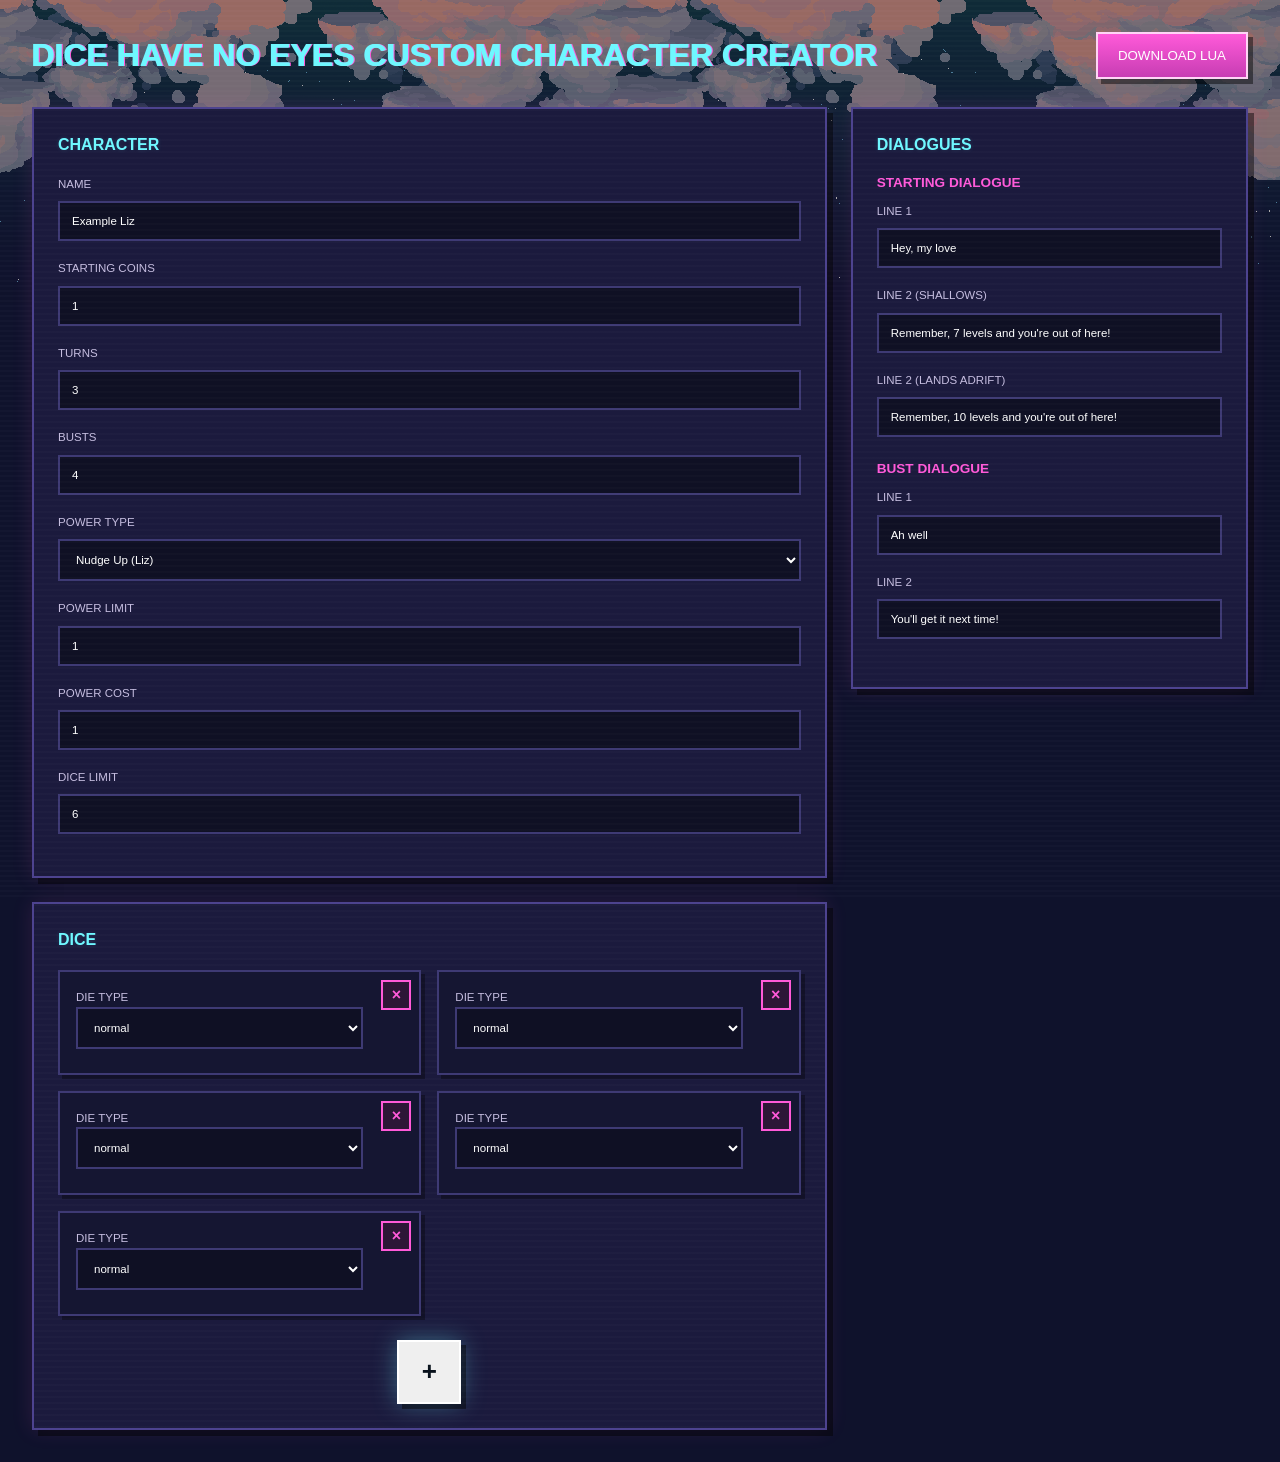
<file: dhne/ccreator/index.html>
<!DOCTYPE html>
<html lang="en">
<head>
    <meta charset="UTF-8">
    <meta name="viewport" content="width=device-width, initial-scale=1.0">
    <title>Character Config Generator</title>

    <link rel="stylesheet" href="style.css">
</head>
<body>

    <div class="page">

        <header class="topbar">
            <h1>Dice Have No Eyes custom character creator</h1>

            <button
                class="download-btn"
                type="button"
                onclick="downloadLua()">
                Download Lua
            </button>
        </header>

        <div class="editor-layout">

            <div class="main-column">

                <section class="card">
                    <h2>Character</h2>
                    <div id="fields"></div>
                </section>

                <section class="card">
                    <div class="section-header">
                        <h2>Dice</h2>
                    </div>

                    <div id="diceContainer"></div>

                    <button
                        type="button"
                        class="add-dice-btn"
                        onclick="addDie()">
                        +
                    </button>
                </section>

            </div>

            <div class="side-column">

                <section class="card">
                    <h2>Dialogues</h2>

                    <div id="dialogueFields"></div>
                </section>

            </div>

        </div>

    </div>

    <script src="script.js"></script>

</body>
</html>
</file>
<file: dhne/ccreator/style.css>
@import url('https://fonts.googleapis.com/css2?family=VT323&display=swap');

:root {
    --bg-dark: #080814;
    --bg-mid: #12152c;
    --bg-panel: #1b1a3d;

    --pink: #ff5ad9;
    --pink-dark: #c73db3;

    --cyan: #6ff7ff;
    --purple: #8f73ff;

    --text: #f6f2ff;
    --muted: #c5bddf;

    --border: #4d438f;
}

* {
    box-sizing: border-box;
}

html {
    image-rendering: pixelated;
}

body {
    margin: 0;
    padding: 32px;

    min-height: 100vh;

    font-family: "Pixelify Sans", sans-serif;
    color: var(--text);

    background:
        url("night_sky.png") center top repeat-x;

	background-size:
		auto auto,
		auto 100vh;

    background-color: #0F122C;

    overflow-x: hidden;
    position: relative;
}

body::before {
    content: "";

    position: fixed;
    top: 0;
    left: 0;
    right: 0;

    height: 180px;

    background:
        url("clouds_night.png") top center repeat-x;

    pointer-events: none;
    z-index: 0;
}

.page {
    position: relative;
    z-index: 1;

    max-width: 1400px;
    margin: 0 auto;
}

/* CRT scanlines */
body::after {
    content: "";

    position: fixed;
    inset: 0;

    background:
        repeating-linear-gradient(
            to bottom,
            rgba(255,255,255,0.03),
            rgba(255,255,255,0.03) 2px,
            transparent 2px,
            transparent 5px
        );

    opacity: .65;
    pointer-events: none;
}

.topbar {
    display: flex;
    justify-content: space-between;
    align-items: center;

    margin-bottom: 28px;
}

h1 {
    margin: 0;

    font-size: 2rem;
    line-height: 1.4;

    color: var(--cyan);

    text-transform: uppercase;

	text-shadow:
		-1px 0 var(--cyan),
		1px 0 var(--pink);
}

h2 {
    margin-top: 0;
    margin-bottom: 18px;

    font-size: 1rem;
    line-height: 1.5;

    color: var(--cyan);

    text-transform: uppercase;

	text-shadow:
		0 0 4px rgba(111,247,255,.15);
}

h3 {
    margin-top: 0;

    color: var(--pink);

    font-size: 0.85rem;

    text-transform: uppercase;
}

.card {
    position: relative;

    background: var(--bg-panel);

    border: 2px solid var(--border);

    border-radius: 0;

    padding: 24px;

    box-shadow:
        6px 6px 0 rgba(0,0,0,.45),
        0 0 20px rgba(255,90,217,.12);
}

.card::before {
    content: "";

    position: absolute;
    inset: 0;

    background:
        repeating-linear-gradient(
            to bottom,
            rgba(255,255,255,0.015),
            rgba(255,255,255,0.015) 2px,
            transparent 2px,
            transparent 6px
        );

    pointer-events: none;
}

.field {
    margin-bottom: 18px;
}

label {
    display: block;

    margin-bottom: 8px;

    color: var(--muted);

    font-size: 0.72rem;
    line-height: 1.6;

    text-transform: uppercase;
}

input,
select {
    width: 100%;

    padding: 12px;

    background: #0f1024;

    border: 2px solid #3e3a74;

    border-radius: 0;

    color: white;

    font-family: inherit;
    font-size: 0.72rem;

    transition:
        border-color .15s,
        box-shadow .15s;
}

input:focus,
select:focus {
    outline: none;

    border-color: var(--cyan);

	box-shadow:
		0 0 0 2px rgba(111,247,255,.18);
}

button {
    border: none;
    border-radius: 0;

    cursor: pointer;

    font-family: inherit;
}

button:hover {
    transform: translate(-2px, -2px);
}

.download-btn {
    padding: 14px 20px;

    background:
        linear-gradient(
            180deg,
            var(--pink),
            var(--pink-dark)
        );

    border: 2px solid #ffd4f6;

    color: white;

    text-transform: uppercase;

	box-shadow:
		5px 5px 0 rgba(0,0,0,.45);
}

.download-btn:hover {
    box-shadow:
        7px 7px 0 rgba(0,0,0,.5),
        0 0 12px rgba(255,90,217,.25);
}

.editor-layout {
    display: grid;
    grid-template-columns: 2fr 1fr;
    gap: 24px;
    align-items: start;
}

.main-column,
.side-column {
    display: flex;
    flex-direction: column;
    gap: 24px;
}

.section-header {
    display: flex;
    justify-content: space-between;
    align-items: center;
}

#diceContainer {
    display: grid;
    grid-template-columns: repeat(auto-fill, minmax(280px, 1fr));
    gap: 16px;
}

.dice-card {
    position: relative;

    background: #151632;

    border: 2px solid #3e3a74;

    border-radius: 0;

    padding: 16px;

    box-shadow:
        4px 4px 0 rgba(0,0,0,.35);
}

.dice-card:hover {
    border-color: var(--pink);

    box-shadow:
        4px 4px 0 rgba(0,0,0,.35);
}

.dice-card .remove-btn {
    position: absolute;

    top: 8px;
    right: 8px;

    width: 30px;
    height: 30px;

    padding: 0;

    background: #2d1637;

    border: 2px solid var(--pink);

    color: var(--pink);

    font-size: 16px;
    font-weight: bold;

    display: flex;
    align-items: center;
    justify-content: center;
}

.dice-card .remove-btn:hover {
    background: var(--pink);
    color: white;
}

.dice-card > label {
    padding-right: 40px;
}

.custom-sides {
    display: grid;
    grid-template-columns: repeat(2, 1fr);

    gap: 10px;

    margin-top: 12px;
}

.custom-sides label {
    margin: 0;
    font-size: 0.65rem;
}

.custom-sides select {
    margin-top: 4px;
}

.add-dice-btn {
    width: 64px;
    height: 64px;

    display: block;

    margin: 24px auto 0;

	box-shadow:
		5px 5px 0 rgba(0,0,0,.45);

    border: 2px solid white;

    color: #08111b;

    font-size: 26px;
    font-weight: bold;

    box-shadow:
        5px 5px 0 rgba(0,0,0,.45),
        0 0 24px rgba(111,247,255,.35);
}

.add-dice-btn:hover {
    box-shadow:
        7px 7px 0 rgba(0,0,0,.5),
        0 0 12px rgba(111,247,255,.2);
}

.dialogue-group {
    margin-bottom: 24px;
}

.dialogue-group h3 {
    margin-bottom: 12px;
}

::-webkit-scrollbar {
    width: 12px;
}

::-webkit-scrollbar-track {
    background: #0d0e20;
}

::-webkit-scrollbar-thumb {
    background: var(--purple);
    border: 2px solid #0d0e20;
}

::selection {
    background: rgba(255,90,217,.35);
}

img,
canvas {
    image-rendering: pixelated;
}

@media (max-width: 900px) {
    body {
        padding: 16px;
    }

    .editor-layout {
        grid-template-columns: 1fr;
    }

    .topbar {
        flex-direction: column;
        align-items: stretch;
        gap: 16px;
    }

    h1 {
        font-size: 1.4rem;
    }
}
</file>
